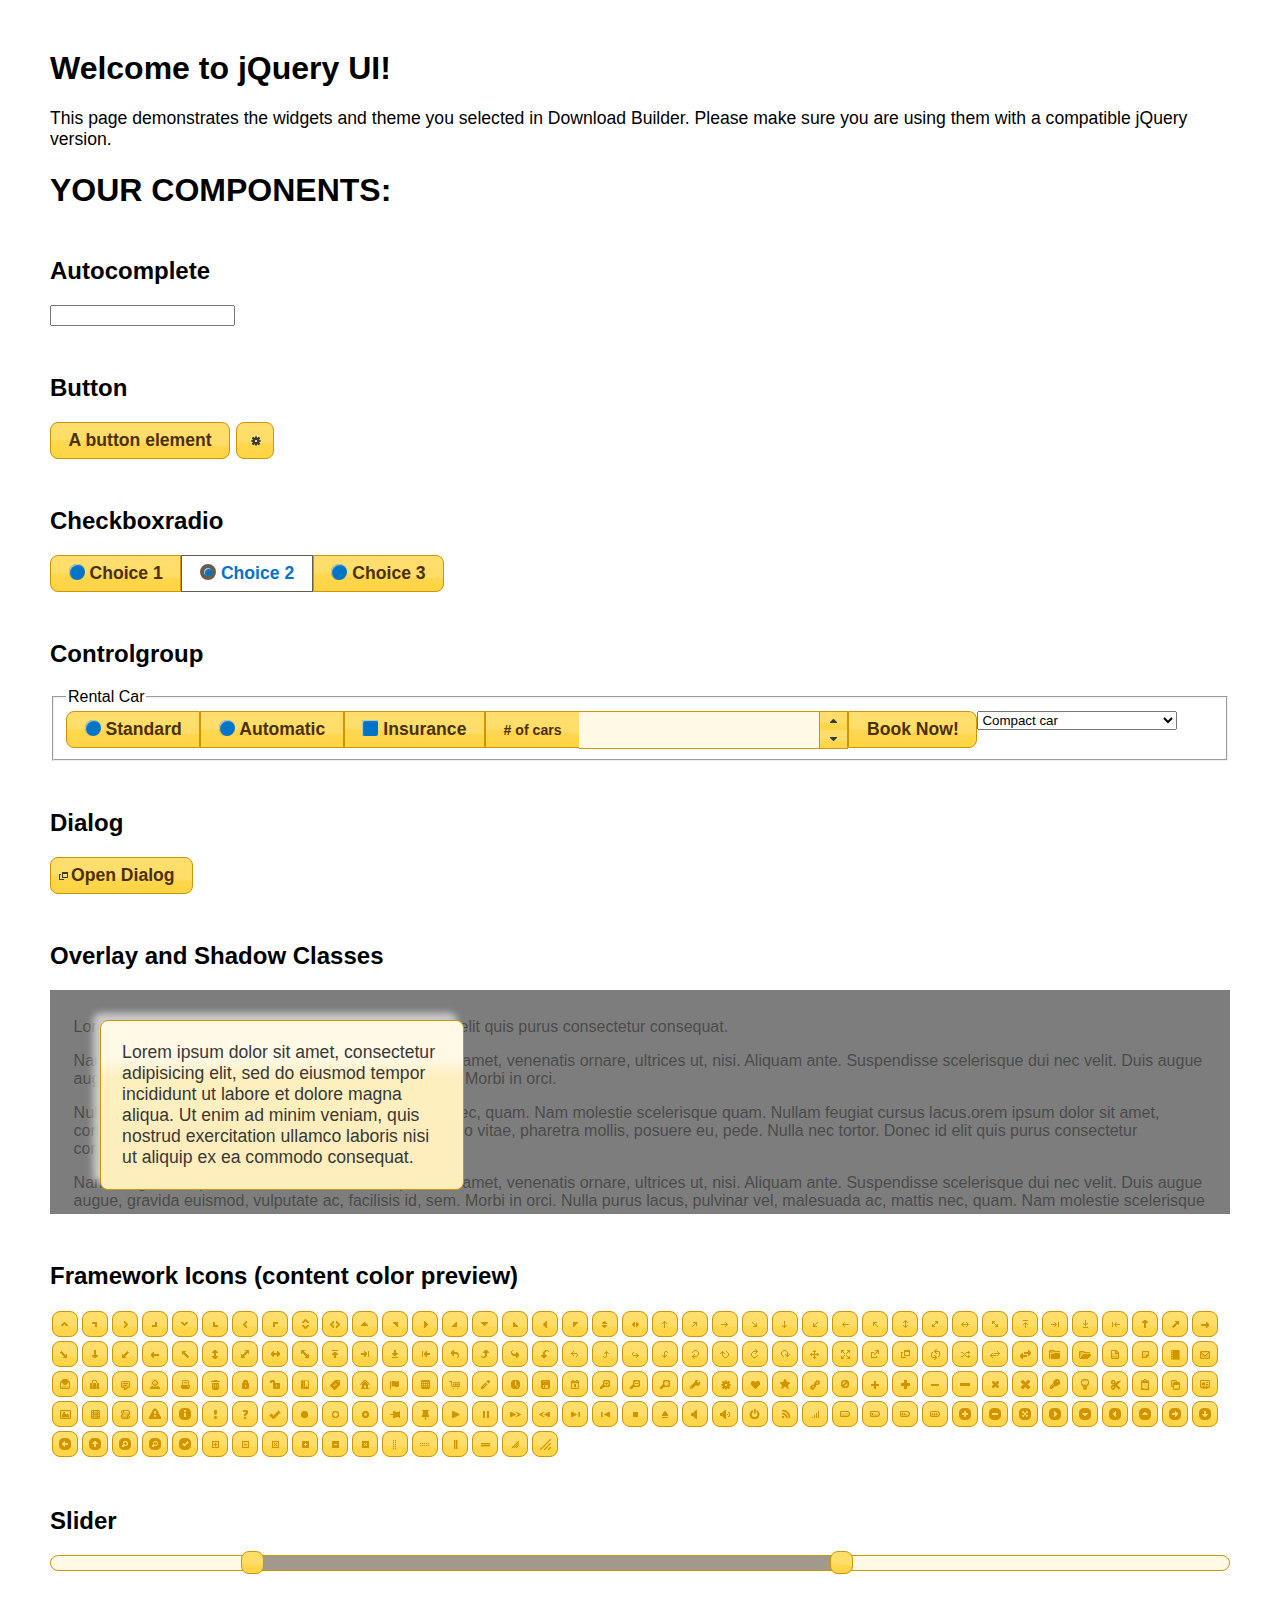
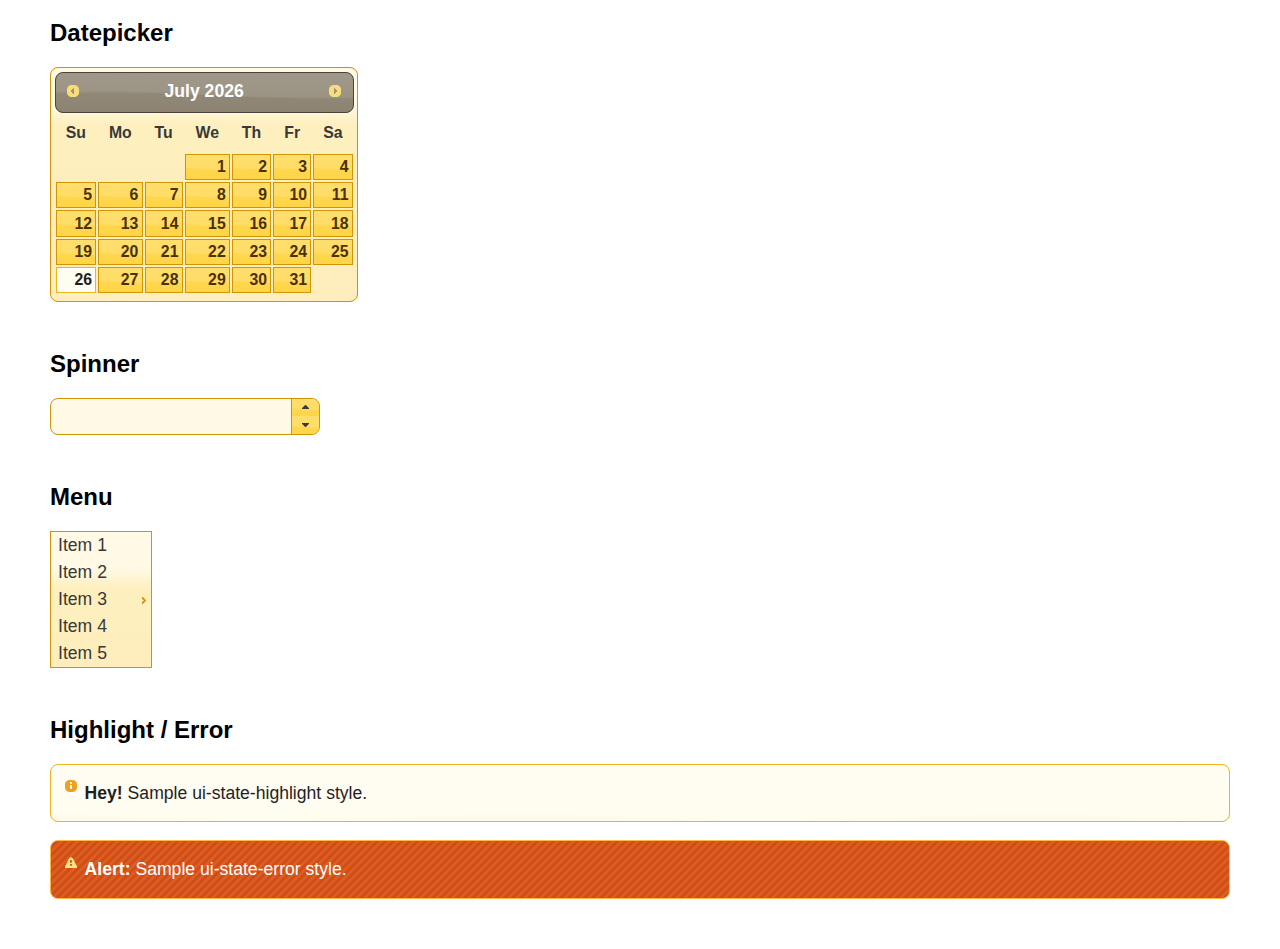
<file: portfolio/index.html>
<!doctype html>
<html lang="us">
<head>
	<meta charset="utf-8">
	<title>jQuery UI Example Page</title>
	<link href="jquery-ui.css" rel="stylesheet">
	<style>
	body{
		font-family: "Trebuchet MS", sans-serif;
		margin: 50px;
	}
	.demoHeaders {
		margin-top: 2em;
	}
	#dialog-link {
		padding: .4em 1em .4em 20px;
		text-decoration: none;
		position: relative;
	}
	#dialog-link span.ui-icon {
		margin: 0 5px 0 0;
		position: absolute;
		left: .2em;
		top: 50%;
		margin-top: -8px;
	}
	#icons {
		margin: 0;
		padding: 0;
	}
	#icons li {
		margin: 2px;
		position: relative;
		padding: 4px 0;
		cursor: pointer;
		float: left;
		list-style: none;
	}
	#icons span.ui-icon {
		float: left;
		margin: 0 4px;
	}
	.fakewindowcontain .ui-widget-overlay {
		position: absolute;
	}
	select {
		width: 200px;
	}
	</style>
</head>
<body>

<h1>Welcome to jQuery UI!</h1>

<div class="ui-widget">
	<p>This page demonstrates the widgets and theme you selected in Download Builder. Please make sure you are using them with a compatible jQuery version.</p>
</div>

<h1>YOUR COMPONENTS:</h1>


<!-- Autocomplete -->
<h2 class="demoHeaders">Autocomplete</h2>
<div>
	<input id="autocomplete" title="type &quot;a&quot;">
</div>

<!-- Button -->
<h2 class="demoHeaders">Button</h2>
<button id="button">A button element</button>
<button id="button-icon">An icon-only button</button>

<!-- Checkboxradio -->
<h2 class="demoHeaders">Checkboxradio</h2>
<form style="margin-top: 1em;">
	<div id="radioset">
		<input type="radio" id="radio1" name="radio"><label for="radio1">Choice 1</label>
		<input type="radio" id="radio2" name="radio" checked="checked"><label for="radio2">Choice 2</label>
		<input type="radio" id="radio3" name="radio"><label for="radio3">Choice 3</label>
	</div>
</form>

<!-- Controlgroup -->
<h2 class="demoHeaders">Controlgroup</h2>
<fieldset>
	<legend>Rental Car</legend>
	<div id="controlgroup">
		<select id="car-type">
			<option>Compact car</option>
			<option>Midsize car</option>
			<option>Full size car</option>
			<option>SUV</option>
			<option>Luxury</option>
			<option>Truck</option>
			<option>Van</option>
		</select>
		<label for="transmission-standard">Standard</label>
		<input type="radio" name="transmission" id="transmission-standard">
		<label for="transmission-automatic">Automatic</label>
		<input type="radio" name="transmission" id="transmission-automatic">
		<label for="insurance">Insurance</label>
		<input type="checkbox" name="insurance" id="insurance">
		<label for="horizontal-spinner" class="ui-controlgroup-label"># of cars</label>
		<input id="horizontal-spinner" class="ui-spinner-input">
		<button>Book Now!</button>
	</div>
</fieldset>


<h2 class="demoHeaders">Dialog</h2>
<p>
	<button id="dialog-link" class="ui-button ui-corner-all ui-widget">
		<span class="ui-icon ui-icon-newwin"></span>Open Dialog
	</button>
</p>

<h2 class="demoHeaders">Overlay and Shadow Classes</h2>
<div style="position: relative; width: 96%; height: 200px; padding:1% 2%; overflow:hidden;" class="fakewindowcontain">
	<p>Lorem ipsum dolor sit amet,  Nulla nec tortor. Donec id elit quis purus consectetur consequat. </p><p>Nam congue semper tellus. Sed erat dolor, dapibus sit amet, venenatis ornare, ultrices ut, nisi. Aliquam ante. Suspendisse scelerisque dui nec velit. Duis augue augue, gravida euismod, vulputate ac, facilisis id, sem. Morbi in orci. </p><p>Nulla purus lacus, pulvinar vel, malesuada ac, mattis nec, quam. Nam molestie scelerisque quam. Nullam feugiat cursus lacus.orem ipsum dolor sit amet, consectetur adipiscing elit. Donec libero risus, commodo vitae, pharetra mollis, posuere eu, pede. Nulla nec tortor. Donec id elit quis purus consectetur consequat. </p><p>Nam congue semper tellus. Sed erat dolor, dapibus sit amet, venenatis ornare, ultrices ut, nisi. Aliquam ante. Suspendisse scelerisque dui nec velit. Duis augue augue, gravida euismod, vulputate ac, facilisis id, sem. Morbi in orci. Nulla purus lacus, pulvinar vel, malesuada ac, mattis nec, quam. Nam molestie scelerisque quam. </p><p>Nullam feugiat cursus lacus.orem ipsum dolor sit amet, consectetur adipiscing elit. Donec libero risus, commodo vitae, pharetra mollis, posuere eu, pede. Nulla nec tortor. Donec id elit quis purus consectetur consequat. Nam congue semper tellus. Sed erat dolor, dapibus sit amet, venenatis ornare, ultrices ut, nisi. Aliquam ante. </p><p>Suspendisse scelerisque dui nec velit. Duis augue augue, gravida euismod, vulputate ac, facilisis id, sem. Morbi in orci. Nulla purus lacus, pulvinar vel, malesuada ac, mattis nec, quam. Nam molestie scelerisque quam. Nullam feugiat cursus lacus.orem ipsum dolor sit amet, consectetur adipiscing elit. Donec libero risus, commodo vitae, pharetra mollis, posuere eu, pede. Nulla nec tortor. Donec id elit quis purus consectetur consequat. Nam congue semper tellus. Sed erat dolor, dapibus sit amet, venenatis ornare, ultrices ut, nisi. </p>

	<!-- ui-dialog -->
	<div class="ui-widget-overlay ui-front"></div>
	<div style="position: absolute; width: 320px; left: 50px; top: 30px; padding: 1.2em" class="ui-widget ui-front ui-widget-content ui-corner-all ui-widget-shadow">
		Lorem ipsum dolor sit amet, consectetur adipisicing elit, sed do eiusmod tempor incididunt ut labore et dolore magna aliqua. Ut enim ad minim veniam, quis nostrud exercitation ullamco laboris nisi ut aliquip ex ea commodo consequat.
	</div>

</div>

<!-- ui-dialog -->
<div id="dialog" title="Dialog Title">
	<p>Lorem ipsum dolor sit amet, consectetur adipisicing elit, sed do eiusmod tempor incididunt ut labore et dolore magna aliqua. Ut enim ad minim veniam, quis nostrud exercitation ullamco laboris nisi ut aliquip ex ea commodo consequat.</p>
</div>


<h2 class="demoHeaders">Framework Icons (content color preview)</h2>
<ul id="icons" class="ui-widget ui-helper-clearfix">
	<li class="ui-state-default ui-corner-all" title=".ui-icon-caret-1-n"><span class="ui-icon ui-icon-caret-1-n"></span></li>
	<li class="ui-state-default ui-corner-all" title=".ui-icon-caret-1-ne"><span class="ui-icon ui-icon-caret-1-ne"></span></li>
	<li class="ui-state-default ui-corner-all" title=".ui-icon-caret-1-e"><span class="ui-icon ui-icon-caret-1-e"></span></li>
	<li class="ui-state-default ui-corner-all" title=".ui-icon-caret-1-se"><span class="ui-icon ui-icon-caret-1-se"></span></li>
	<li class="ui-state-default ui-corner-all" title=".ui-icon-caret-1-s"><span class="ui-icon ui-icon-caret-1-s"></span></li>
	<li class="ui-state-default ui-corner-all" title=".ui-icon-caret-1-sw"><span class="ui-icon ui-icon-caret-1-sw"></span></li>
	<li class="ui-state-default ui-corner-all" title=".ui-icon-caret-1-w"><span class="ui-icon ui-icon-caret-1-w"></span></li>
	<li class="ui-state-default ui-corner-all" title=".ui-icon-caret-1-nw"><span class="ui-icon ui-icon-caret-1-nw"></span></li>
	<li class="ui-state-default ui-corner-all" title=".ui-icon-caret-2-n-s"><span class="ui-icon ui-icon-caret-2-n-s"></span></li>
	<li class="ui-state-default ui-corner-all" title=".ui-icon-caret-2-e-w"><span class="ui-icon ui-icon-caret-2-e-w"></span></li>
	<li class="ui-state-default ui-corner-all" title=".ui-icon-triangle-1-n"><span class="ui-icon ui-icon-triangle-1-n"></span></li>
	<li class="ui-state-default ui-corner-all" title=".ui-icon-triangle-1-ne"><span class="ui-icon ui-icon-triangle-1-ne"></span></li>
	<li class="ui-state-default ui-corner-all" title=".ui-icon-triangle-1-e"><span class="ui-icon ui-icon-triangle-1-e"></span></li>
	<li class="ui-state-default ui-corner-all" title=".ui-icon-triangle-1-se"><span class="ui-icon ui-icon-triangle-1-se"></span></li>
	<li class="ui-state-default ui-corner-all" title=".ui-icon-triangle-1-s"><span class="ui-icon ui-icon-triangle-1-s"></span></li>
	<li class="ui-state-default ui-corner-all" title=".ui-icon-triangle-1-sw"><span class="ui-icon ui-icon-triangle-1-sw"></span></li>
	<li class="ui-state-default ui-corner-all" title=".ui-icon-triangle-1-w"><span class="ui-icon ui-icon-triangle-1-w"></span></li>
	<li class="ui-state-default ui-corner-all" title=".ui-icon-triangle-1-nw"><span class="ui-icon ui-icon-triangle-1-nw"></span></li>
	<li class="ui-state-default ui-corner-all" title=".ui-icon-triangle-2-n-s"><span class="ui-icon ui-icon-triangle-2-n-s"></span></li>
	<li class="ui-state-default ui-corner-all" title=".ui-icon-triangle-2-e-w"><span class="ui-icon ui-icon-triangle-2-e-w"></span></li>
	<li class="ui-state-default ui-corner-all" title=".ui-icon-arrow-1-n"><span class="ui-icon ui-icon-arrow-1-n"></span></li>
	<li class="ui-state-default ui-corner-all" title=".ui-icon-arrow-1-ne"><span class="ui-icon ui-icon-arrow-1-ne"></span></li>
	<li class="ui-state-default ui-corner-all" title=".ui-icon-arrow-1-e"><span class="ui-icon ui-icon-arrow-1-e"></span></li>
	<li class="ui-state-default ui-corner-all" title=".ui-icon-arrow-1-se"><span class="ui-icon ui-icon-arrow-1-se"></span></li>
	<li class="ui-state-default ui-corner-all" title=".ui-icon-arrow-1-s"><span class="ui-icon ui-icon-arrow-1-s"></span></li>
	<li class="ui-state-default ui-corner-all" title=".ui-icon-arrow-1-sw"><span class="ui-icon ui-icon-arrow-1-sw"></span></li>
	<li class="ui-state-default ui-corner-all" title=".ui-icon-arrow-1-w"><span class="ui-icon ui-icon-arrow-1-w"></span></li>
	<li class="ui-state-default ui-corner-all" title=".ui-icon-arrow-1-nw"><span class="ui-icon ui-icon-arrow-1-nw"></span></li>
	<li class="ui-state-default ui-corner-all" title=".ui-icon-arrow-2-n-s"><span class="ui-icon ui-icon-arrow-2-n-s"></span></li>
	<li class="ui-state-default ui-corner-all" title=".ui-icon-arrow-2-ne-sw"><span class="ui-icon ui-icon-arrow-2-ne-sw"></span></li>
	<li class="ui-state-default ui-corner-all" title=".ui-icon-arrow-2-e-w"><span class="ui-icon ui-icon-arrow-2-e-w"></span></li>
	<li class="ui-state-default ui-corner-all" title=".ui-icon-arrow-2-se-nw"><span class="ui-icon ui-icon-arrow-2-se-nw"></span></li>
	<li class="ui-state-default ui-corner-all" title=".ui-icon-arrowstop-1-n"><span class="ui-icon ui-icon-arrowstop-1-n"></span></li>
	<li class="ui-state-default ui-corner-all" title=".ui-icon-arrowstop-1-e"><span class="ui-icon ui-icon-arrowstop-1-e"></span></li>
	<li class="ui-state-default ui-corner-all" title=".ui-icon-arrowstop-1-s"><span class="ui-icon ui-icon-arrowstop-1-s"></span></li>
	<li class="ui-state-default ui-corner-all" title=".ui-icon-arrowstop-1-w"><span class="ui-icon ui-icon-arrowstop-1-w"></span></li>
	<li class="ui-state-default ui-corner-all" title=".ui-icon-arrowthick-1-n"><span class="ui-icon ui-icon-arrowthick-1-n"></span></li>
	<li class="ui-state-default ui-corner-all" title=".ui-icon-arrowthick-1-ne"><span class="ui-icon ui-icon-arrowthick-1-ne"></span></li>
	<li class="ui-state-default ui-corner-all" title=".ui-icon-arrowthick-1-e"><span class="ui-icon ui-icon-arrowthick-1-e"></span></li>
	<li class="ui-state-default ui-corner-all" title=".ui-icon-arrowthick-1-se"><span class="ui-icon ui-icon-arrowthick-1-se"></span></li>
	<li class="ui-state-default ui-corner-all" title=".ui-icon-arrowthick-1-s"><span class="ui-icon ui-icon-arrowthick-1-s"></span></li>
	<li class="ui-state-default ui-corner-all" title=".ui-icon-arrowthick-1-sw"><span class="ui-icon ui-icon-arrowthick-1-sw"></span></li>
	<li class="ui-state-default ui-corner-all" title=".ui-icon-arrowthick-1-w"><span class="ui-icon ui-icon-arrowthick-1-w"></span></li>
	<li class="ui-state-default ui-corner-all" title=".ui-icon-arrowthick-1-nw"><span class="ui-icon ui-icon-arrowthick-1-nw"></span></li>
	<li class="ui-state-default ui-corner-all" title=".ui-icon-arrowthick-2-n-s"><span class="ui-icon ui-icon-arrowthick-2-n-s"></span></li>
	<li class="ui-state-default ui-corner-all" title=".ui-icon-arrowthick-2-ne-sw"><span class="ui-icon ui-icon-arrowthick-2-ne-sw"></span></li>
	<li class="ui-state-default ui-corner-all" title=".ui-icon-arrowthick-2-e-w"><span class="ui-icon ui-icon-arrowthick-2-e-w"></span></li>
	<li class="ui-state-default ui-corner-all" title=".ui-icon-arrowthick-2-se-nw"><span class="ui-icon ui-icon-arrowthick-2-se-nw"></span></li>
	<li class="ui-state-default ui-corner-all" title=".ui-icon-arrowthickstop-1-n"><span class="ui-icon ui-icon-arrowthickstop-1-n"></span></li>
	<li class="ui-state-default ui-corner-all" title=".ui-icon-arrowthickstop-1-e"><span class="ui-icon ui-icon-arrowthickstop-1-e"></span></li>
	<li class="ui-state-default ui-corner-all" title=".ui-icon-arrowthickstop-1-s"><span class="ui-icon ui-icon-arrowthickstop-1-s"></span></li>
	<li class="ui-state-default ui-corner-all" title=".ui-icon-arrowthickstop-1-w"><span class="ui-icon ui-icon-arrowthickstop-1-w"></span></li>
	<li class="ui-state-default ui-corner-all" title=".ui-icon-arrowreturnthick-1-w"><span class="ui-icon ui-icon-arrowreturnthick-1-w"></span></li>
	<li class="ui-state-default ui-corner-all" title=".ui-icon-arrowreturnthick-1-n"><span class="ui-icon ui-icon-arrowreturnthick-1-n"></span></li>
	<li class="ui-state-default ui-corner-all" title=".ui-icon-arrowreturnthick-1-e"><span class="ui-icon ui-icon-arrowreturnthick-1-e"></span></li>
	<li class="ui-state-default ui-corner-all" title=".ui-icon-arrowreturnthick-1-s"><span class="ui-icon ui-icon-arrowreturnthick-1-s"></span></li>
	<li class="ui-state-default ui-corner-all" title=".ui-icon-arrowreturn-1-w"><span class="ui-icon ui-icon-arrowreturn-1-w"></span></li>
	<li class="ui-state-default ui-corner-all" title=".ui-icon-arrowreturn-1-n"><span class="ui-icon ui-icon-arrowreturn-1-n"></span></li>
	<li class="ui-state-default ui-corner-all" title=".ui-icon-arrowreturn-1-e"><span class="ui-icon ui-icon-arrowreturn-1-e"></span></li>
	<li class="ui-state-default ui-corner-all" title=".ui-icon-arrowreturn-1-s"><span class="ui-icon ui-icon-arrowreturn-1-s"></span></li>
	<li class="ui-state-default ui-corner-all" title=".ui-icon-arrowrefresh-1-w"><span class="ui-icon ui-icon-arrowrefresh-1-w"></span></li>
	<li class="ui-state-default ui-corner-all" title=".ui-icon-arrowrefresh-1-n"><span class="ui-icon ui-icon-arrowrefresh-1-n"></span></li>
	<li class="ui-state-default ui-corner-all" title=".ui-icon-arrowrefresh-1-e"><span class="ui-icon ui-icon-arrowrefresh-1-e"></span></li>
	<li class="ui-state-default ui-corner-all" title=".ui-icon-arrowrefresh-1-s"><span class="ui-icon ui-icon-arrowrefresh-1-s"></span></li>
	<li class="ui-state-default ui-corner-all" title=".ui-icon-arrow-4"><span class="ui-icon ui-icon-arrow-4"></span></li>
	<li class="ui-state-default ui-corner-all" title=".ui-icon-arrow-4-diag"><span class="ui-icon ui-icon-arrow-4-diag"></span></li>
	<li class="ui-state-default ui-corner-all" title=".ui-icon-extlink"><span class="ui-icon ui-icon-extlink"></span></li>
	<li class="ui-state-default ui-corner-all" title=".ui-icon-newwin"><span class="ui-icon ui-icon-newwin"></span></li>
	<li class="ui-state-default ui-corner-all" title=".ui-icon-refresh"><span class="ui-icon ui-icon-refresh"></span></li>
	<li class="ui-state-default ui-corner-all" title=".ui-icon-shuffle"><span class="ui-icon ui-icon-shuffle"></span></li>
	<li class="ui-state-default ui-corner-all" title=".ui-icon-transfer-e-w"><span class="ui-icon ui-icon-transfer-e-w"></span></li>
	<li class="ui-state-default ui-corner-all" title=".ui-icon-transferthick-e-w"><span class="ui-icon ui-icon-transferthick-e-w"></span></li>
	<li class="ui-state-default ui-corner-all" title=".ui-icon-folder-collapsed"><span class="ui-icon ui-icon-folder-collapsed"></span></li>
	<li class="ui-state-default ui-corner-all" title=".ui-icon-folder-open"><span class="ui-icon ui-icon-folder-open"></span></li>
	<li class="ui-state-default ui-corner-all" title=".ui-icon-document"><span class="ui-icon ui-icon-document"></span></li>
	<li class="ui-state-default ui-corner-all" title=".ui-icon-document-b"><span class="ui-icon ui-icon-document-b"></span></li>
	<li class="ui-state-default ui-corner-all" title=".ui-icon-note"><span class="ui-icon ui-icon-note"></span></li>
	<li class="ui-state-default ui-corner-all" title=".ui-icon-mail-closed"><span class="ui-icon ui-icon-mail-closed"></span></li>
	<li class="ui-state-default ui-corner-all" title=".ui-icon-mail-open"><span class="ui-icon ui-icon-mail-open"></span></li>
	<li class="ui-state-default ui-corner-all" title=".ui-icon-suitcase"><span class="ui-icon ui-icon-suitcase"></span></li>
	<li class="ui-state-default ui-corner-all" title=".ui-icon-comment"><span class="ui-icon ui-icon-comment"></span></li>
	<li class="ui-state-default ui-corner-all" title=".ui-icon-person"><span class="ui-icon ui-icon-person"></span></li>
	<li class="ui-state-default ui-corner-all" title=".ui-icon-print"><span class="ui-icon ui-icon-print"></span></li>
	<li class="ui-state-default ui-corner-all" title=".ui-icon-trash"><span class="ui-icon ui-icon-trash"></span></li>
	<li class="ui-state-default ui-corner-all" title=".ui-icon-locked"><span class="ui-icon ui-icon-locked"></span></li>
	<li class="ui-state-default ui-corner-all" title=".ui-icon-unlocked"><span class="ui-icon ui-icon-unlocked"></span></li>
	<li class="ui-state-default ui-corner-all" title=".ui-icon-bookmark"><span class="ui-icon ui-icon-bookmark"></span></li>
	<li class="ui-state-default ui-corner-all" title=".ui-icon-tag"><span class="ui-icon ui-icon-tag"></span></li>
	<li class="ui-state-default ui-corner-all" title=".ui-icon-home"><span class="ui-icon ui-icon-home"></span></li>
	<li class="ui-state-default ui-corner-all" title=".ui-icon-flag"><span class="ui-icon ui-icon-flag"></span></li>
	<li class="ui-state-default ui-corner-all" title=".ui-icon-calculator"><span class="ui-icon ui-icon-calculator"></span></li>
	<li class="ui-state-default ui-corner-all" title=".ui-icon-cart"><span class="ui-icon ui-icon-cart"></span></li>
	<li class="ui-state-default ui-corner-all" title=".ui-icon-pencil"><span class="ui-icon ui-icon-pencil"></span></li>
	<li class="ui-state-default ui-corner-all" title=".ui-icon-clock"><span class="ui-icon ui-icon-clock"></span></li>
	<li class="ui-state-default ui-corner-all" title=".ui-icon-disk"><span class="ui-icon ui-icon-disk"></span></li>
	<li class="ui-state-default ui-corner-all" title=".ui-icon-calendar"><span class="ui-icon ui-icon-calendar"></span></li>
	<li class="ui-state-default ui-corner-all" title=".ui-icon-zoomin"><span class="ui-icon ui-icon-zoomin"></span></li>
	<li class="ui-state-default ui-corner-all" title=".ui-icon-zoomout"><span class="ui-icon ui-icon-zoomout"></span></li>
	<li class="ui-state-default ui-corner-all" title=".ui-icon-search"><span class="ui-icon ui-icon-search"></span></li>
	<li class="ui-state-default ui-corner-all" title=".ui-icon-wrench"><span class="ui-icon ui-icon-wrench"></span></li>
	<li class="ui-state-default ui-corner-all" title=".ui-icon-gear"><span class="ui-icon ui-icon-gear"></span></li>
	<li class="ui-state-default ui-corner-all" title=".ui-icon-heart"><span class="ui-icon ui-icon-heart"></span></li>
	<li class="ui-state-default ui-corner-all" title=".ui-icon-star"><span class="ui-icon ui-icon-star"></span></li>
	<li class="ui-state-default ui-corner-all" title=".ui-icon-link"><span class="ui-icon ui-icon-link"></span></li>
	<li class="ui-state-default ui-corner-all" title=".ui-icon-cancel"><span class="ui-icon ui-icon-cancel"></span></li>
	<li class="ui-state-default ui-corner-all" title=".ui-icon-plus"><span class="ui-icon ui-icon-plus"></span></li>
	<li class="ui-state-default ui-corner-all" title=".ui-icon-plusthick"><span class="ui-icon ui-icon-plusthick"></span></li>
	<li class="ui-state-default ui-corner-all" title=".ui-icon-minus"><span class="ui-icon ui-icon-minus"></span></li>
	<li class="ui-state-default ui-corner-all" title=".ui-icon-minusthick"><span class="ui-icon ui-icon-minusthick"></span></li>
	<li class="ui-state-default ui-corner-all" title=".ui-icon-close"><span class="ui-icon ui-icon-close"></span></li>
	<li class="ui-state-default ui-corner-all" title=".ui-icon-closethick"><span class="ui-icon ui-icon-closethick"></span></li>
	<li class="ui-state-default ui-corner-all" title=".ui-icon-key"><span class="ui-icon ui-icon-key"></span></li>
	<li class="ui-state-default ui-corner-all" title=".ui-icon-lightbulb"><span class="ui-icon ui-icon-lightbulb"></span></li>
	<li class="ui-state-default ui-corner-all" title=".ui-icon-scissors"><span class="ui-icon ui-icon-scissors"></span></li>
	<li class="ui-state-default ui-corner-all" title=".ui-icon-clipboard"><span class="ui-icon ui-icon-clipboard"></span></li>
	<li class="ui-state-default ui-corner-all" title=".ui-icon-copy"><span class="ui-icon ui-icon-copy"></span></li>
	<li class="ui-state-default ui-corner-all" title=".ui-icon-contact"><span class="ui-icon ui-icon-contact"></span></li>
	<li class="ui-state-default ui-corner-all" title=".ui-icon-image"><span class="ui-icon ui-icon-image"></span></li>
	<li class="ui-state-default ui-corner-all" title=".ui-icon-video"><span class="ui-icon ui-icon-video"></span></li>
	<li class="ui-state-default ui-corner-all" title=".ui-icon-script"><span class="ui-icon ui-icon-script"></span></li>
	<li class="ui-state-default ui-corner-all" title=".ui-icon-alert"><span class="ui-icon ui-icon-alert"></span></li>
	<li class="ui-state-default ui-corner-all" title=".ui-icon-info"><span class="ui-icon ui-icon-info"></span></li>
	<li class="ui-state-default ui-corner-all" title=".ui-icon-notice"><span class="ui-icon ui-icon-notice"></span></li>
	<li class="ui-state-default ui-corner-all" title=".ui-icon-help"><span class="ui-icon ui-icon-help"></span></li>
	<li class="ui-state-default ui-corner-all" title=".ui-icon-check"><span class="ui-icon ui-icon-check"></span></li>
	<li class="ui-state-default ui-corner-all" title=".ui-icon-bullet"><span class="ui-icon ui-icon-bullet"></span></li>
	<li class="ui-state-default ui-corner-all" title=".ui-icon-radio-off"><span class="ui-icon ui-icon-radio-off"></span></li>
	<li class="ui-state-default ui-corner-all" title=".ui-icon-radio-on"><span class="ui-icon ui-icon-radio-on"></span></li>
	<li class="ui-state-default ui-corner-all" title=".ui-icon-pin-w"><span class="ui-icon ui-icon-pin-w"></span></li>
	<li class="ui-state-default ui-corner-all" title=".ui-icon-pin-s"><span class="ui-icon ui-icon-pin-s"></span></li>
	<li class="ui-state-default ui-corner-all" title=".ui-icon-play"><span class="ui-icon ui-icon-play"></span></li>
	<li class="ui-state-default ui-corner-all" title=".ui-icon-pause"><span class="ui-icon ui-icon-pause"></span></li>
	<li class="ui-state-default ui-corner-all" title=".ui-icon-seek-next"><span class="ui-icon ui-icon-seek-next"></span></li>
	<li class="ui-state-default ui-corner-all" title=".ui-icon-seek-prev"><span class="ui-icon ui-icon-seek-prev"></span></li>
	<li class="ui-state-default ui-corner-all" title=".ui-icon-seek-end"><span class="ui-icon ui-icon-seek-end"></span></li>
	<li class="ui-state-default ui-corner-all" title=".ui-icon-seek-first"><span class="ui-icon ui-icon-seek-first"></span></li>
	<li class="ui-state-default ui-corner-all" title=".ui-icon-stop"><span class="ui-icon ui-icon-stop"></span></li>
	<li class="ui-state-default ui-corner-all" title=".ui-icon-eject"><span class="ui-icon ui-icon-eject"></span></li>
	<li class="ui-state-default ui-corner-all" title=".ui-icon-volume-off"><span class="ui-icon ui-icon-volume-off"></span></li>
	<li class="ui-state-default ui-corner-all" title=".ui-icon-volume-on"><span class="ui-icon ui-icon-volume-on"></span></li>
	<li class="ui-state-default ui-corner-all" title=".ui-icon-power"><span class="ui-icon ui-icon-power"></span></li>
	<li class="ui-state-default ui-corner-all" title=".ui-icon-signal-diag"><span class="ui-icon ui-icon-signal-diag"></span></li>
	<li class="ui-state-default ui-corner-all" title=".ui-icon-signal"><span class="ui-icon ui-icon-signal"></span></li>
	<li class="ui-state-default ui-corner-all" title=".ui-icon-battery-0"><span class="ui-icon ui-icon-battery-0"></span></li>
	<li class="ui-state-default ui-corner-all" title=".ui-icon-battery-1"><span class="ui-icon ui-icon-battery-1"></span></li>
	<li class="ui-state-default ui-corner-all" title=".ui-icon-battery-2"><span class="ui-icon ui-icon-battery-2"></span></li>
	<li class="ui-state-default ui-corner-all" title=".ui-icon-battery-3"><span class="ui-icon ui-icon-battery-3"></span></li>
	<li class="ui-state-default ui-corner-all" title=".ui-icon-circle-plus"><span class="ui-icon ui-icon-circle-plus"></span></li>
	<li class="ui-state-default ui-corner-all" title=".ui-icon-circle-minus"><span class="ui-icon ui-icon-circle-minus"></span></li>
	<li class="ui-state-default ui-corner-all" title=".ui-icon-circle-close"><span class="ui-icon ui-icon-circle-close"></span></li>
	<li class="ui-state-default ui-corner-all" title=".ui-icon-circle-triangle-e"><span class="ui-icon ui-icon-circle-triangle-e"></span></li>
	<li class="ui-state-default ui-corner-all" title=".ui-icon-circle-triangle-s"><span class="ui-icon ui-icon-circle-triangle-s"></span></li>
	<li class="ui-state-default ui-corner-all" title=".ui-icon-circle-triangle-w"><span class="ui-icon ui-icon-circle-triangle-w"></span></li>
	<li class="ui-state-default ui-corner-all" title=".ui-icon-circle-triangle-n"><span class="ui-icon ui-icon-circle-triangle-n"></span></li>
	<li class="ui-state-default ui-corner-all" title=".ui-icon-circle-arrow-e"><span class="ui-icon ui-icon-circle-arrow-e"></span></li>
	<li class="ui-state-default ui-corner-all" title=".ui-icon-circle-arrow-s"><span class="ui-icon ui-icon-circle-arrow-s"></span></li>
	<li class="ui-state-default ui-corner-all" title=".ui-icon-circle-arrow-w"><span class="ui-icon ui-icon-circle-arrow-w"></span></li>
	<li class="ui-state-default ui-corner-all" title=".ui-icon-circle-arrow-n"><span class="ui-icon ui-icon-circle-arrow-n"></span></li>
	<li class="ui-state-default ui-corner-all" title=".ui-icon-circle-zoomin"><span class="ui-icon ui-icon-circle-zoomin"></span></li>
	<li class="ui-state-default ui-corner-all" title=".ui-icon-circle-zoomout"><span class="ui-icon ui-icon-circle-zoomout"></span></li>
	<li class="ui-state-default ui-corner-all" title=".ui-icon-circle-check"><span class="ui-icon ui-icon-circle-check"></span></li>
	<li class="ui-state-default ui-corner-all" title=".ui-icon-circlesmall-plus"><span class="ui-icon ui-icon-circlesmall-plus"></span></li>
	<li class="ui-state-default ui-corner-all" title=".ui-icon-circlesmall-minus"><span class="ui-icon ui-icon-circlesmall-minus"></span></li>
	<li class="ui-state-default ui-corner-all" title=".ui-icon-circlesmall-close"><span class="ui-icon ui-icon-circlesmall-close"></span></li>
	<li class="ui-state-default ui-corner-all" title=".ui-icon-squaresmall-plus"><span class="ui-icon ui-icon-squaresmall-plus"></span></li>
	<li class="ui-state-default ui-corner-all" title=".ui-icon-squaresmall-minus"><span class="ui-icon ui-icon-squaresmall-minus"></span></li>
	<li class="ui-state-default ui-corner-all" title=".ui-icon-squaresmall-close"><span class="ui-icon ui-icon-squaresmall-close"></span></li>
	<li class="ui-state-default ui-corner-all" title=".ui-icon-grip-dotted-vertical"><span class="ui-icon ui-icon-grip-dotted-vertical"></span></li>
	<li class="ui-state-default ui-corner-all" title=".ui-icon-grip-dotted-horizontal"><span class="ui-icon ui-icon-grip-dotted-horizontal"></span></li>
	<li class="ui-state-default ui-corner-all" title=".ui-icon-grip-solid-vertical"><span class="ui-icon ui-icon-grip-solid-vertical"></span></li>
	<li class="ui-state-default ui-corner-all" title=".ui-icon-grip-solid-horizontal"><span class="ui-icon ui-icon-grip-solid-horizontal"></span></li>
	<li class="ui-state-default ui-corner-all" title=".ui-icon-gripsmall-diagonal-se"><span class="ui-icon ui-icon-gripsmall-diagonal-se"></span></li>
	<li class="ui-state-default ui-corner-all" title=".ui-icon-grip-diagonal-se"><span class="ui-icon ui-icon-grip-diagonal-se"></span></li>
</ul>

<!-- Slider -->
<h2 class="demoHeaders">Slider</h2>
<div id="slider"></div>

<!-- Datepicker -->
<h2 class="demoHeaders">Datepicker</h2>
<div id="datepicker"></div>



<!-- Spinner -->
<h2 class="demoHeaders">Spinner</h2>
<input id="spinner">

<!-- Menu -->
<h2 class="demoHeaders">Menu</h2>
<ul style="width:100px;" id="menu">
	<li><div>Item 1</div></li>
	<li><div>Item 2</div></li>
	<li><div>Item 3</div>
		<ul>
			<li><div>Item 3-1</div></li>
			<li><div>Item 3-2</div></li>
			<li><div>Item 3-3</div></li>
			<li><div>Item 3-4</div></li>
			<li><div>Item 3-5</div></li>
		</ul>
	</li>
	<li><div>Item 4</div></li>
	<li><div>Item 5</div></li>
</ul>


<!-- Highlight / Error -->
<h2 class="demoHeaders">Highlight / Error</h2>
<div class="ui-widget">
	<div class="ui-state-highlight ui-corner-all" style="margin-top: 20px; padding: 0 .7em;">
		<p><span class="ui-icon ui-icon-info" style="float: left; margin-right: .3em;"></span>
		<strong>Hey!</strong> Sample ui-state-highlight style.</p>
	</div>
</div>
<br>
<div class="ui-widget">
	<div class="ui-state-error ui-corner-all" style="padding: 0 .7em;">
		<p><span class="ui-icon ui-icon-alert" style="float: left; margin-right: .3em;"></span>
		<strong>Alert:</strong> Sample ui-state-error style.</p>
	</div>
</div>

<script src="external/jquery/jquery.js"></script>
<script src="jquery-ui.js"></script>
<script>

var availableTags = [
	"ActionScript",
	"AppleScript",
	"Asp",
	"BASIC",
	"C",
	"C++",
	"Clojure",
	"COBOL",
	"ColdFusion",
	"Erlang",
	"Fortran",
	"Groovy",
	"Haskell",
	"Java",
	"JavaScript",
	"Lisp",
	"Perl",
	"PHP",
	"Python",
	"Ruby",
	"Scala",
	"Scheme"
];
$( "#autocomplete" ).autocomplete({
	source: availableTags
});

$( "#button" ).button();
$( "#button-icon" ).button({
	icon: "ui-icon-gear",
	showLabel: false
});

$( "#radioset" ).buttonset();

$( "#controlgroup" ).controlgroup();


$( "#dialog" ).dialog({
	autoOpen: false,
	width: 400,
	buttons: [
		{
			text: "Ok",
			click: function() {
				$( this ).dialog( "close" );
			}
		},
		{
			text: "Cancel",
			click: function() {
				$( this ).dialog( "close" );
			}
		}
	]
});

// Link to open the dialog
$( "#dialog-link" ).click(function( event ) {
	$( "#dialog" ).dialog( "open" );
	event.preventDefault();
});

$( "#datepicker" ).datepicker({
	inline: true
});

$( "#slider" ).slider({
	range: true,
	values: [ 17, 67 ]
});


$( "#spinner" ).spinner();

$( "#menu" ).menu();



// Hover states on the static widgets
$( "#dialog-link, #icons li" ).hover(
	function() {
		$( this ).addClass( "ui-state-hover" );
	},
	function() {
		$( this ).removeClass( "ui-state-hover" );
	}
);
</script>
</body>
</html>
</file>
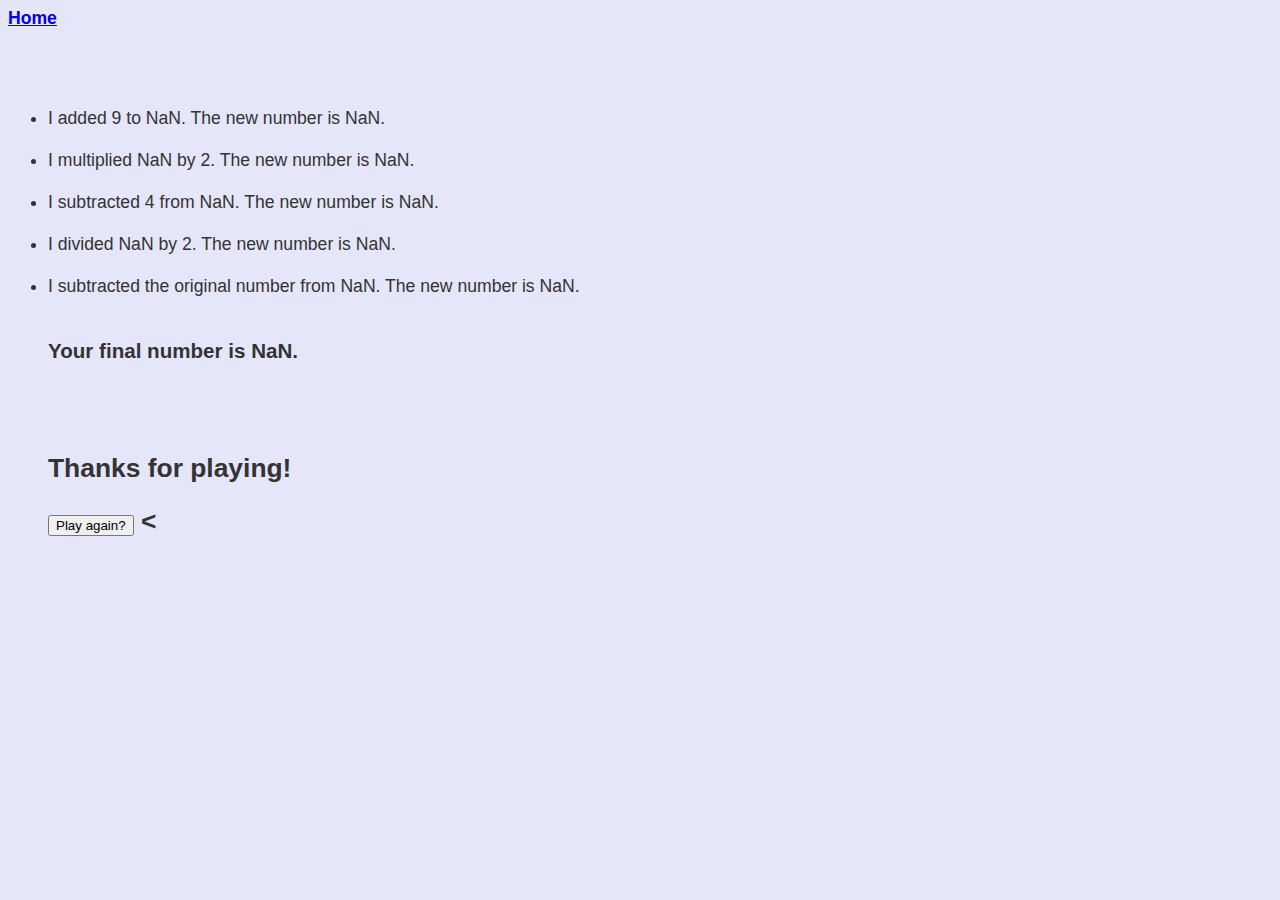
<file: lab2.html>
<!DOCTYPE html>
<html lang="en">
<head>
<title>The Amazing Number Trick</title>
<meta charset = "utf-8">
<style>
body { 
       background-color: #E6E6FA;
       color: #333333;
	     font-family: Verdana, Ariel, sans-serif;
       font-size: 110%; }
nav {
      font-weight: bold;
      color: #833B83;
      padding-bottom: 3.5em;}
h1 h2 { font-family: "Times New Roman", Palatino, serif;}
</style>
</head>
<body>
<nav>
<a href = "index.html">Home</a></li> 
</nav>
<script>
"use strict"
//Jelena Neskovic, 2/4/2021
/*The user is asked to enter a whole number. Some arithmetic operations are then applied
  to get number 7 as a result.*/
const userEntry = parseInt(prompt("Please enter an integer (a whole number).")); //user enters a whole number
let num1 =(userEntry + 9); // 9 added to the number
let num2 =(num1 * 2); // number multiplied by 2
let num3 =(num2 - 4); // 4 subtracted from the number
let num4 =(num3/2); // number divided by 2
let num5 =(num4- userEntry); // original number subtracted from the last number
alert ("Your final number is  " + num5 + "!" );
     
let output =   `<p>
                <ul>
                  <li>I added 9 to&nbsp;${userEntry}. The new number is&nbsp;${num1}.</li><br>
                  <li>I multiplied&nbsp;${num1} by 2. The new number is&nbsp;${num2}.</li> <br> 
                  <li>I subtracted 4 from&nbsp;${num2}. The new number is&nbsp;${num3}.</li><br>
                  <li>I divided&nbsp;${num3} by 2. The new number is&nbsp;${num4}.</li><br>
                  <li>I subtracted the original number from&nbsp;${num4}. The new number is&nbsp;${num5}.</li><br>
                  <h3>Your final number is&nbsp;${num5}.<h3><br><br>
                  <h2>Thanks for playing!<h2>
                  <button onclick="location.reload()">Play again?</button>
              < </p>`;

document.write(output);

</script>
</body>
</html>
</file>
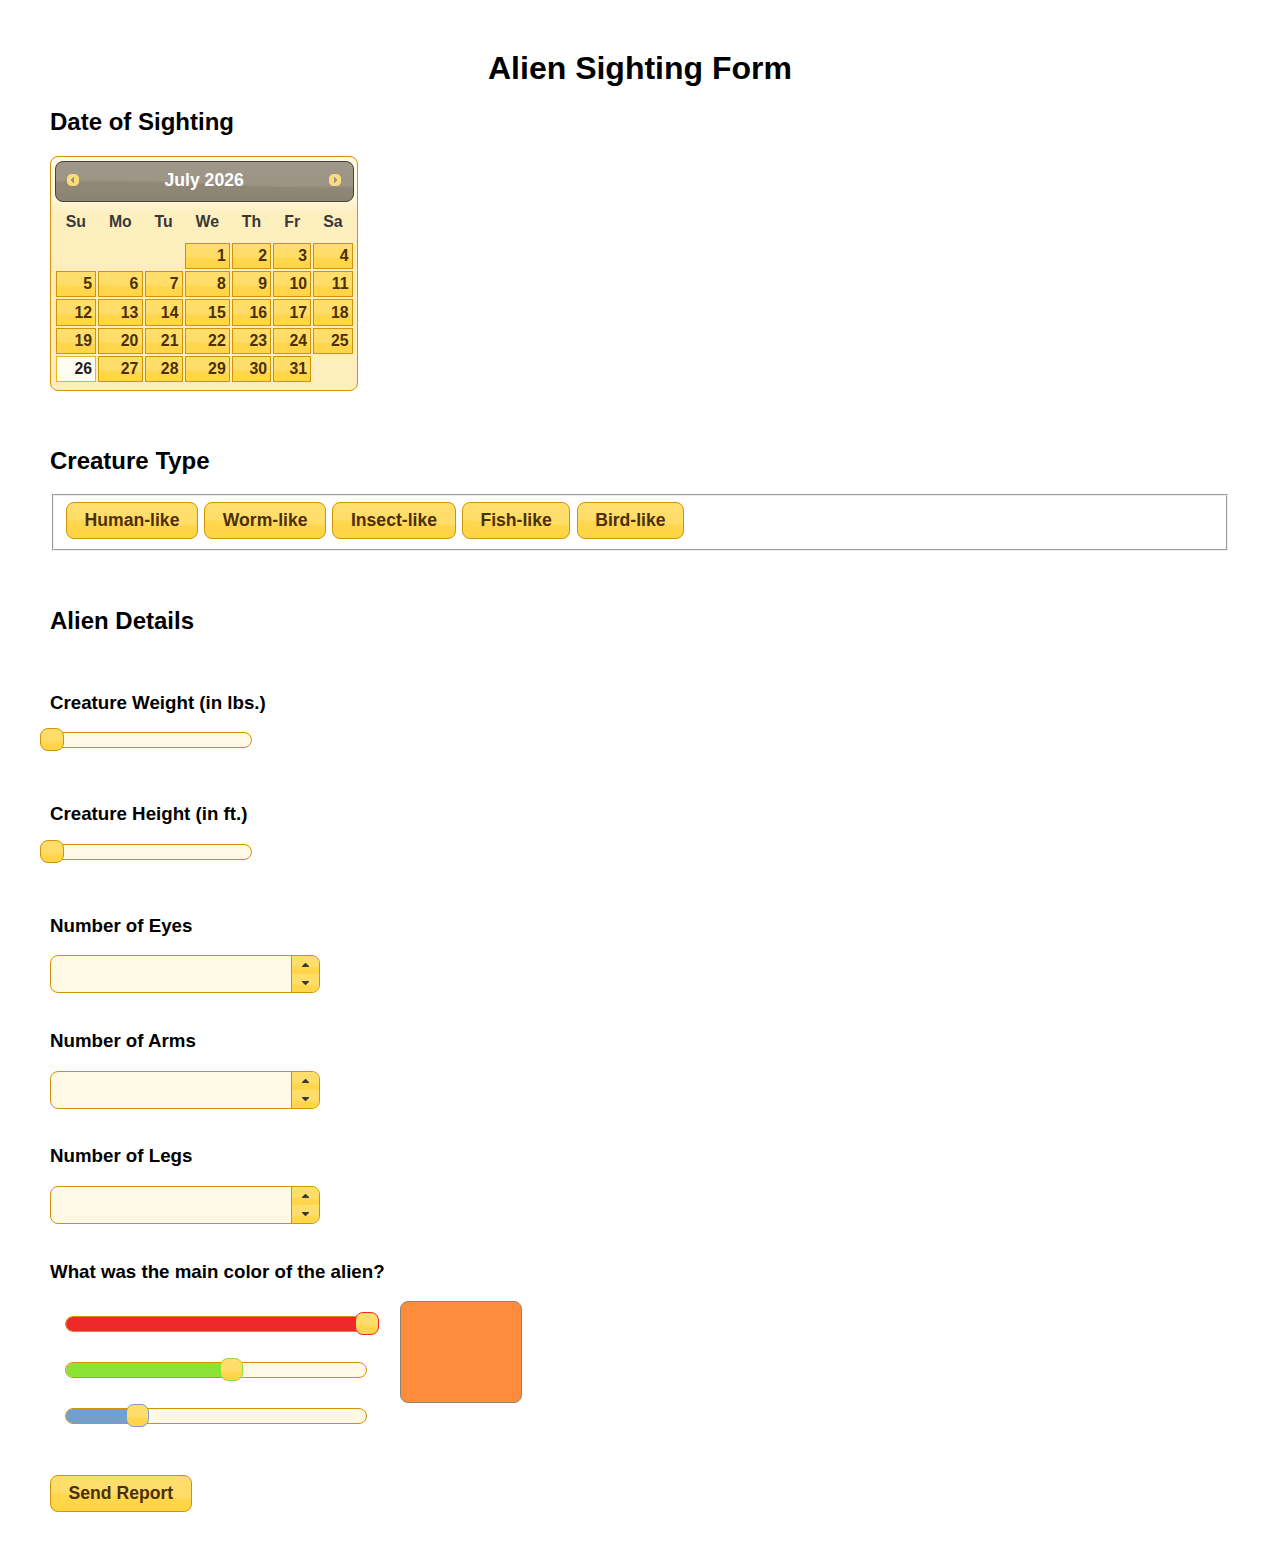
<file: portfolio/alienSightingForm.html>
<!DOCTYPE HTML>
<html lang="en">
<head>
<meta charset="UTF-8">
<title>Report for Alien Sighting!</title>
<link rel="stylesheet" href="jquery-ui.min.css" type="text/css"/>
<style>
    h1 {
      text-align: center;

      }
      #red, #green, #blue {
      float: left;
      clear: left;
      width: 300px;
      margin: 15px;
      }
      #swatch {
      width: 120px;
      height: 100px;
      margin-top: 18px;
      margin-left: 350px;
      background-image: none;
      }
      #red .ui-slider-range { background: #ef2929; }
      #red .ui-slider-handle { border-color: #ef2929; }
      #green .ui-slider-range { background: #8ae234; }
      #green .ui-slider-handle { border-color: #8ae234; }
      #blue .ui-slider-range { background: #729fcf; }
      #blue .ui-slider-handle { border-color: #729fcf; }
      #slider1 {
            width: 200px;
      }
      #slider2{
            width: 200px;
      }
	body{
		font-family: "Trebuchet MS", sans-serif;
		margin: 50px;
	}
	.demoHeaders {
		margin-top: 2em;
	}
	#dialog-link {
		padding: .4em 1em .4em 20px;
		text-decoration: none;
		position: relative;
	}
	#dialog-link span.ui-icon {
		margin: 0 5px 0 0;
		position: absolute;
		left: .2em;
		top: 50%;
		margin-top: -8px;
	}
	#icons {
		margin: 0;
		padding: 0;
	}
	#icons li {
		margin: 2px;
		position: relative;
		padding: 4px 0;
		cursor: pointer;
		float: left;
		list-style: none;
	}
	#icons span.ui-icon {
		float: left;
		margin: 0 4px;
	}
	.fakewindowcontain .ui-widget-overlay {
		position: absolute;
	}
	select {
		width: 200px;
	}
	</style>
</head>
<body>
<h1>Alien Sighting Form</h1>
<h2>Date of Sighting</h2>
<div id="datepicker"></div><br><br>
<h2>Creature Type</h2>
  <fieldset>
    <label for="radio-1">Human-like</label>
    <input type="radio" name="radio-1" id="radio-1">
    <label for="radio-2">Worm-like</label>
    <input type="radio" name="radio-2" id="radio-2">
    <label for="radio-3">Insect-like</label>
    <input type="radio" name="radio-3" id="radio-3">
    <label for="radio-4">Fish-like</label>
    <input type="radio" name="radio-4" id="radio-4">
    <label for="radio-5">Bird-like</label>
    <input type="radio" name="radio-5" id="radio-5">
  </fieldset><br><br>
<h2>Alien Details</h2><br>
<h3>Creature Weight (in lbs.)</h3>
<p id = "weight"></p>
<div id="slider2"></div><br><br>

<h3>Creature Height (in ft.)</h3>
<p id = "height"></p>
<div id="slider1"></div><br><br>

<h3>Number of Eyes</h3>
<input type = "text" id = "spinner1"><br><br>

<h3>Number of Arms</h3>
<input type = "text" id = "spinner2"><br><br>

<h3>Number of Legs</h3>
<input type="text" id="spinner3" ><br><br>

<h3>What was the main color of the alien?</h3>
<div id="red"></div>
<div id="green"></div>
<div id="blue"></div>
<div id="swatch" class="ui-widget-content ui-corner-all"></div><br><br<br><br><br><br>

<input type="button" id="report" value="Send Report"/>

<a id="button" ></a>
<div id="dialog" title="Thank You!" style="display:none;">
Your sighting has been submitted.<br>
Keep your eyes to the skies!
</div>
<script src="external/jquery/jquery.js"></script>
<script src="jquery-ui.js"></script>
<script>
$(document).ready( () => {
$("#datepicker").datepicker();
$( "input[type='radio']" ).checkboxradio({
      icon: false
    });
$("#slider1").slider({
      min: 0,
      max: 125,
      value: 0,
      slide: function( event, ui ) {
        $("#height" ).text(ui.value); 
      }
            
});
$("#slider2").slider({
      min: 0,
      max: 300,
      value: 0,
      slide: function( event, ui ) {
        $("#weight" ).text(ui.value);
      }
});
$("#spinner1").spinner({
      min: 0});
$("#spinner2").spinner({
      min: 0});
$("#spinner3").spinner({
      min: 0});
function hexFromRGB(r, g, b) {
      var hex = [
        r.toString( 16 ),
        g.toString( 16 ),
        b.toString( 16 )
      ];
      $.each( hex, function( nr, val ) {
        if ( val.length === 1 ) {
          hex[ nr ] = "0" + val;
        }
      });
      return hex.join( "" ).toUpperCase();
    }
function refreshSwatch() {
      var red = $( "#red" ).slider( "value" ),
        green = $( "#green" ).slider( "value" ),
        blue = $( "#blue" ).slider( "value" ),
        hex = hexFromRGB( red, green, blue );
      $( "#swatch" ).css( "background-color", "#" + hex );
    } 
$( "#red, #green, #blue" ).slider({
      orientation: "horizontal",
      range: "min",
      max: 255,
      value: 127,
      slide: refreshSwatch,
      change: refreshSwatch
    });
$( "#red" ).slider( "value", 255 );
$( "#green" ).slider( "value", 140 );
$( "#blue" ).slider( "value", 60 );
  } );
$("#report").button();
$( "#dialog" ).dialog({
      autoOpen: false,
      show: {
        effect: "blind",
        duration: 1000
      },
      hide: {
        effect: "explode",
        duration: 1000
      }
    });
$("#report").click( () =>
$("#dialog").dialog( "open" )
)
</script>
</body>
</html>
</file>
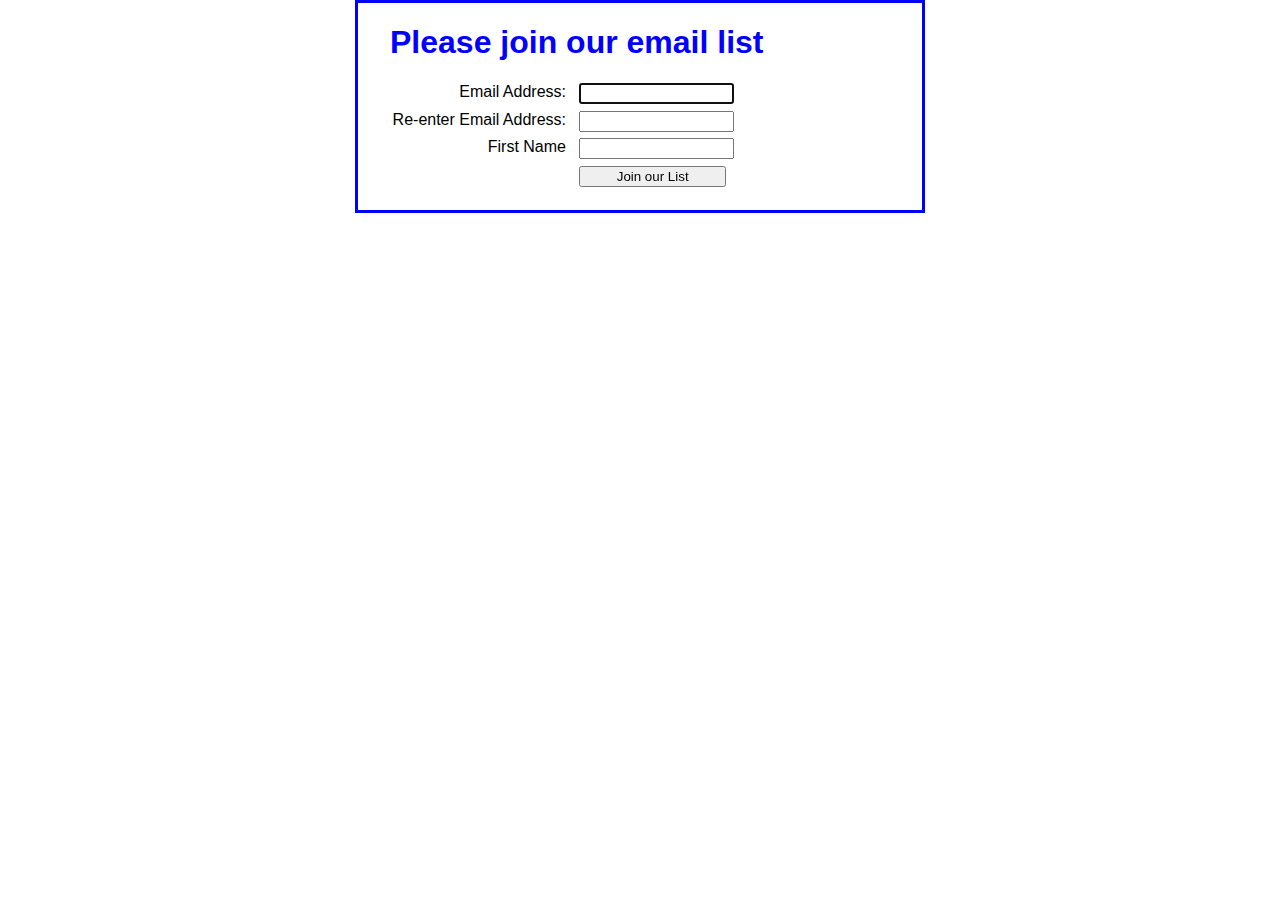
<file: portfolio/index1.html>
<!DOCTYPE html>
<html>
<head>
    <meta charset="UTF-8">	
    <title>Join Email List</title>
    <link rel="stylesheet" href="email_list.css">
    <script src="email_list.js"></script>
</head>
<body>
    <main>
        <h1>Please join our email list</h1>
        <form id="email_form" name="email_form" action="join.html" method="get">
            <label for="email_address1">Email Address:</label>
            <input type="text" id="email_address1" name="email_address1"><br>

            <label for="email_address2">Re-enter Email Address:</label>
            <input type="text" id="email_address2" name="email_address2"><br>

            <label for="first_name">First Name</label>
            <input type="text" id="first_name" name="first_name"><br>

            <label>&nbsp;</label>
            <input type="button" id="join_list" value="Join our List">
        </form>
    </main>
</body>
</html>
</file>
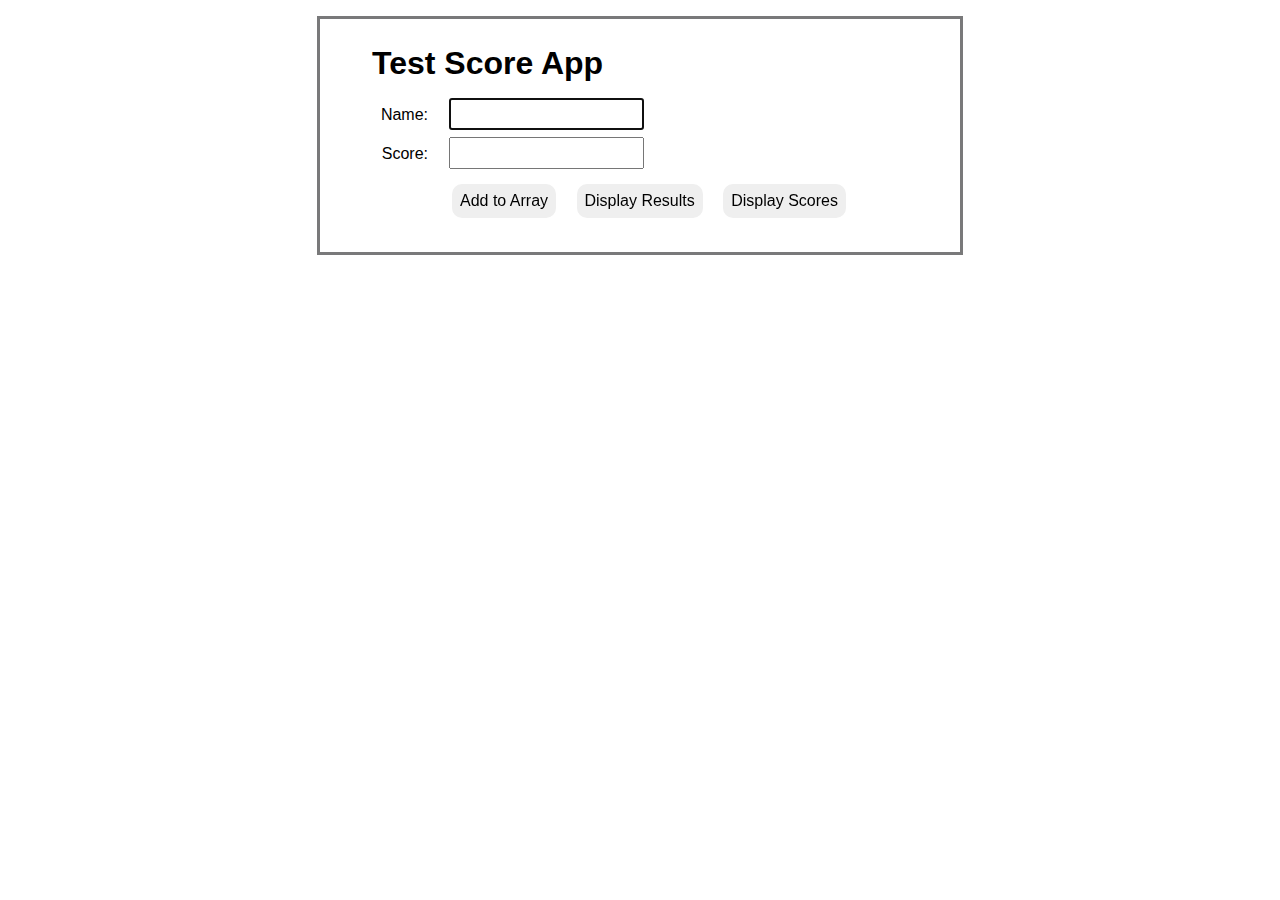
<file: portfolio/index2.html>
<!DOCTYPE html>
<html>
<head>
	<meta charset="utf-8">
	<title>Test Score App</title>
    <link rel="stylesheet" href="styles.css" />
    <script src="test_scores.js"></script>
    
</head>
<body>
<main>
    <h1>Test Score App</h1>
    
    <label for="name">Name:</label>
    <input type="text" id="name" autofocus><br>
    <label for="score">Score:</label>
    <input type="text" id="score"><br>
    <label>&nbsp;</label>
	<input type="button" id="add" value="Add to Array" >
    <input type="button" id="display_results" value="Display Results" >
	<input type="button" id="display_scores" value="Display Scores" ><br>
	
    <div id="results">
    </div>
    <table id = "scores_table">    
    </table>
   	
</main>
</body>
</html>
</file>
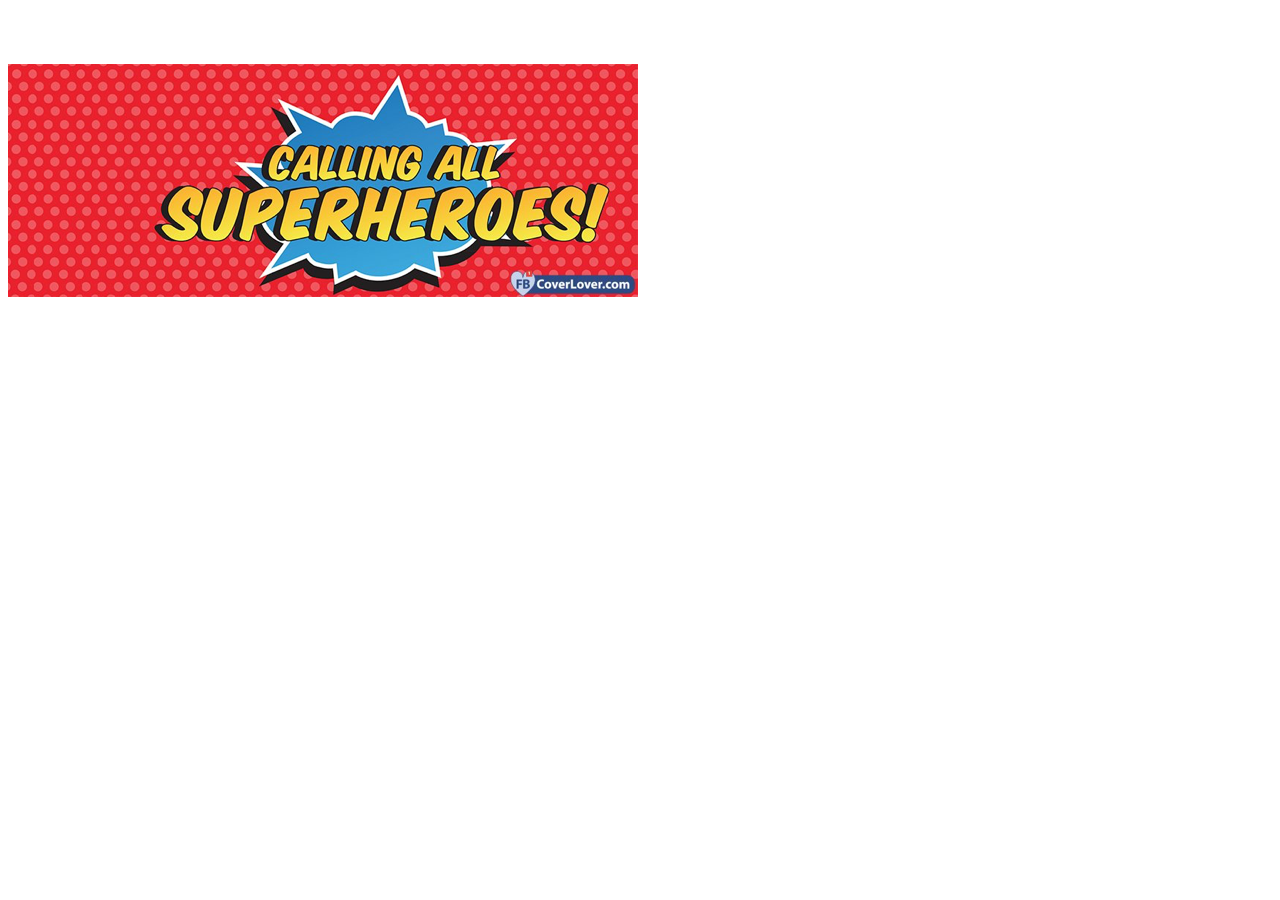
<file: portfolio/index3.html>
<!DOCTYPE html>
<html lang="en">

<head>
    <title>Super Hero Cycling Banners</title>
    <meta charset="utf-8">
</head>

<body>
    <div>
        <a href="JSProjects/index3.html"><img src="superhero1.png" id="adBanner" alt="Ad Banner"></a>
    </div>
    <script>
        window.onload = initBannerLink;
        var theAd = 0;
        var adURL = new Array("google.com","microsoft.com","yahoo.com","apple.com","isp.netscape.com","amazon.com");
        var adImages = new Array("superhero1.png", "superhero2.png", "superhero3.png", "superhero4.png", "superhero5.png", "superhero6.png");
        function initBannerLink() {
            if (document.getElementById("adBanner").parentNode.tagName == "A") { document.getElementById("adBanner").parentNode.onclick = newLocation; }
            setTimeout(rotate, 3 * 1000);
        }
        function newLocation() {
            document.location.href = "http://www." + adURL[theAd];
            return false;
        }
        function rotate() {
            theAd++;
            if (theAd == adImages.length) {
                theAd = 0;
            }
            document.getElementById("adBanner").src = adImages[theAd];
            setTimeout(rotate, 3 * 1000);
        }
    </script>
</body>

</html>
</file>
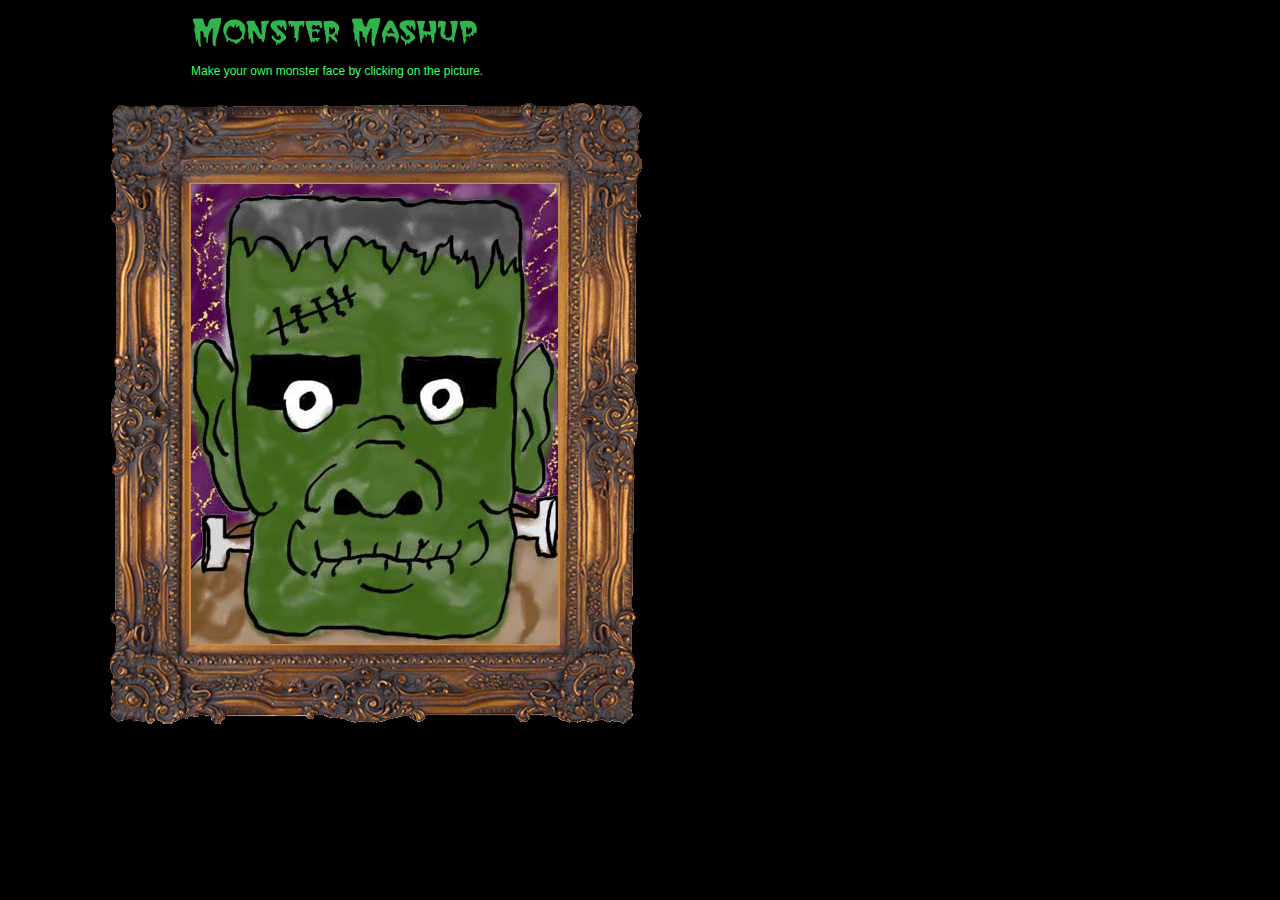
<file: portfolio/index4.html>
<!DOCTYPE html>
<html lang="en">

<head>
	<title>Monster Mash</title>
	<meta charset="utf-8">
	<link type="text/css" href="my_style.css" rel="stylesheet" />
</head>

<body>
	<header id="top"><img src="Monster_Mashup.png" alt="Monster Mashup">
		<p>Make your own monster face by clicking on the picture.</p>
	</header>
	<div id="container">
		<img class="lightning" id="lightning1" src="lightning-01.jpg" alt="lightning">
		<img class="lightning" id="lightning2" src="lightning-02.jpg" alt="lightning">
		<img class="lightning" id="lightning3" src="lightning-03.jpg" alt="lightning">
		<div id="frame">
			<div id="pic_box">
				<div id="head" class="face"><img src="headsstrip.jpg" alt="head"></div>
				<div id="eyes" class="face"><img src="eyesstrip.jpg" alt="eyes"></div>
				<div id="nose" class="face"><img src="nosesstrip.jpg" alt="nose"></div>
				<div id="mouth" class="face"><img src="mouthsstrip.jpg" alt="mouth"></div>
			</div>
		</div>
	</div>
	<script src="jquery-1.6.2.min.js"></script>
	<script src="my_scripts.js"></script>
</body>

</html>
</file>
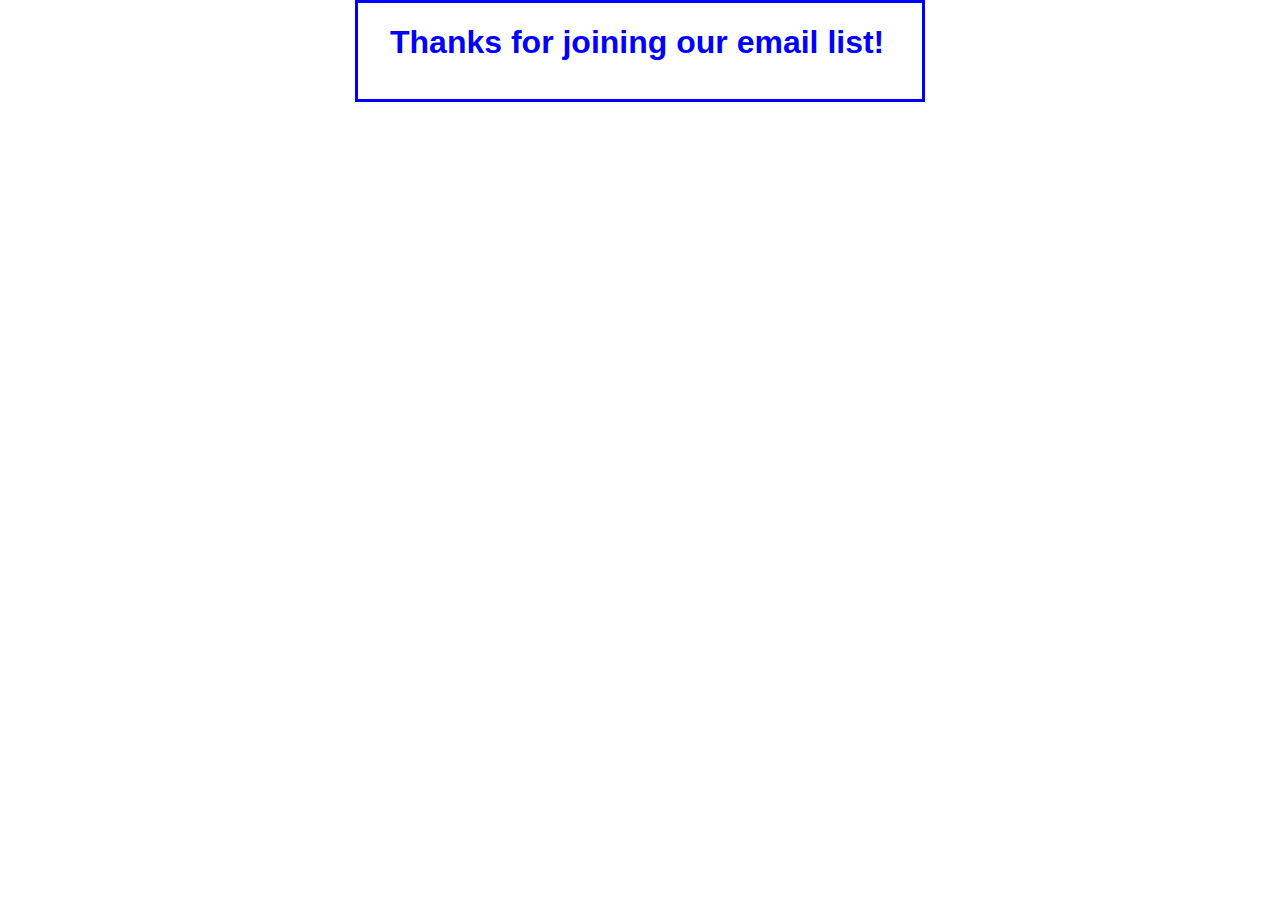
<file: portfolio/join.html>
<!DOCTYPE html>
<html lang="en">
<head>
    <meta charset="UTF-8">	
    <title>Thanks for joining</title>
    <link rel="stylesheet" href="email_list.css">  
</head>

<body>
    <main>
        <h1>Thanks for joining our email list!</h1>       
    </main>
</body>
</html>
</file>
<file: portfolio/email_list.css>
body {
    font-family: Arial, Helvetica, sans-serif;
    background-color: white;
    margin: 0 auto;
	padding: 0 2em 1em;
    width: 500px;
    border: 3px solid blue;
}
h1 {
	color: blue;
}
label {
	float: left;
    width: 11em;
    text-align: right;
}
input {
    margin-left: 1em;
	margin-right: 1em;
    margin-bottom: .5em;
    width: 11em;
}
</file>
<file: portfolio/styles.css>
body {
    font-family: Arial, Helvetica, sans-serif;
    background-color: white;
    margin: 1em auto;
    padding: 10px 20px;
    width: 600px;
    border: 3px solid rgb(121, 121, 122);
}
h1 {
	color: #000000;
	margin-top: 0;
	margin-bottom: .5em;
}
h2 {
	color: #000000;
	font-size: 120%;
	padding: 0;
	margin-bottom: .5em;
}
main {
    padding: 1em 2em;
}
label {
	float: left;
    width: 3em;
    text-align: right;
    padding: 0.5em;
}
input {
    margin-left: 1em;
    margin-bottom: .5em;
    padding: 0.5em;
}
input[type="button"]  {
    border-radius: 10px;
    border: none;
    box-shadow: none;
    font-family: inherit;
    font-size: 1em;
    margin-top: 0.5em;
}
p {
	margin: 0;
}
th { 
	width: 2em;
	padding-bottom: 0.5em;
   }
td {
	text-align: center;
	width: 2em;
}
</file>
<file: portfolio/my_style.css>
#frame {
position: absolute;
left: 100px;
top: 100px;
width: 545px;
height: 629px;
background-image: url(frame.png);
z-index: 2;
overflow: hidden;
}

#pic_box {
position: relative;
left: 91px;
top: 84px;
width: 367px;
height: 460px;
z-index: 1;
overflow: hidden;
}

.face {
position: relative;
left: 0px;
top: 0px;
z-index: 0;
}

#head {
height: 172px;
}

#eyes {
height: 79px;
}

#nose {
height: 86px;
}

#mouth {
height: 117px;
}

#container {
position: absolute;
left: 0px;
top: 0px;
z-index: 0;
}
.lightning {
display:none;
position: absolute;
left: 0px;
top: 0px;
z-index: 0;
}
body {
	background-color: #000000;
}
p{
	color: #33FF66;
	font-family: Tahoma, Verdana, Arial, Helvetica, sans-serif;
	font-size: 12px;
}
#top {
position: absolute;
left: 191px;
top: 15px;
z-index: 4;
}
</file>
